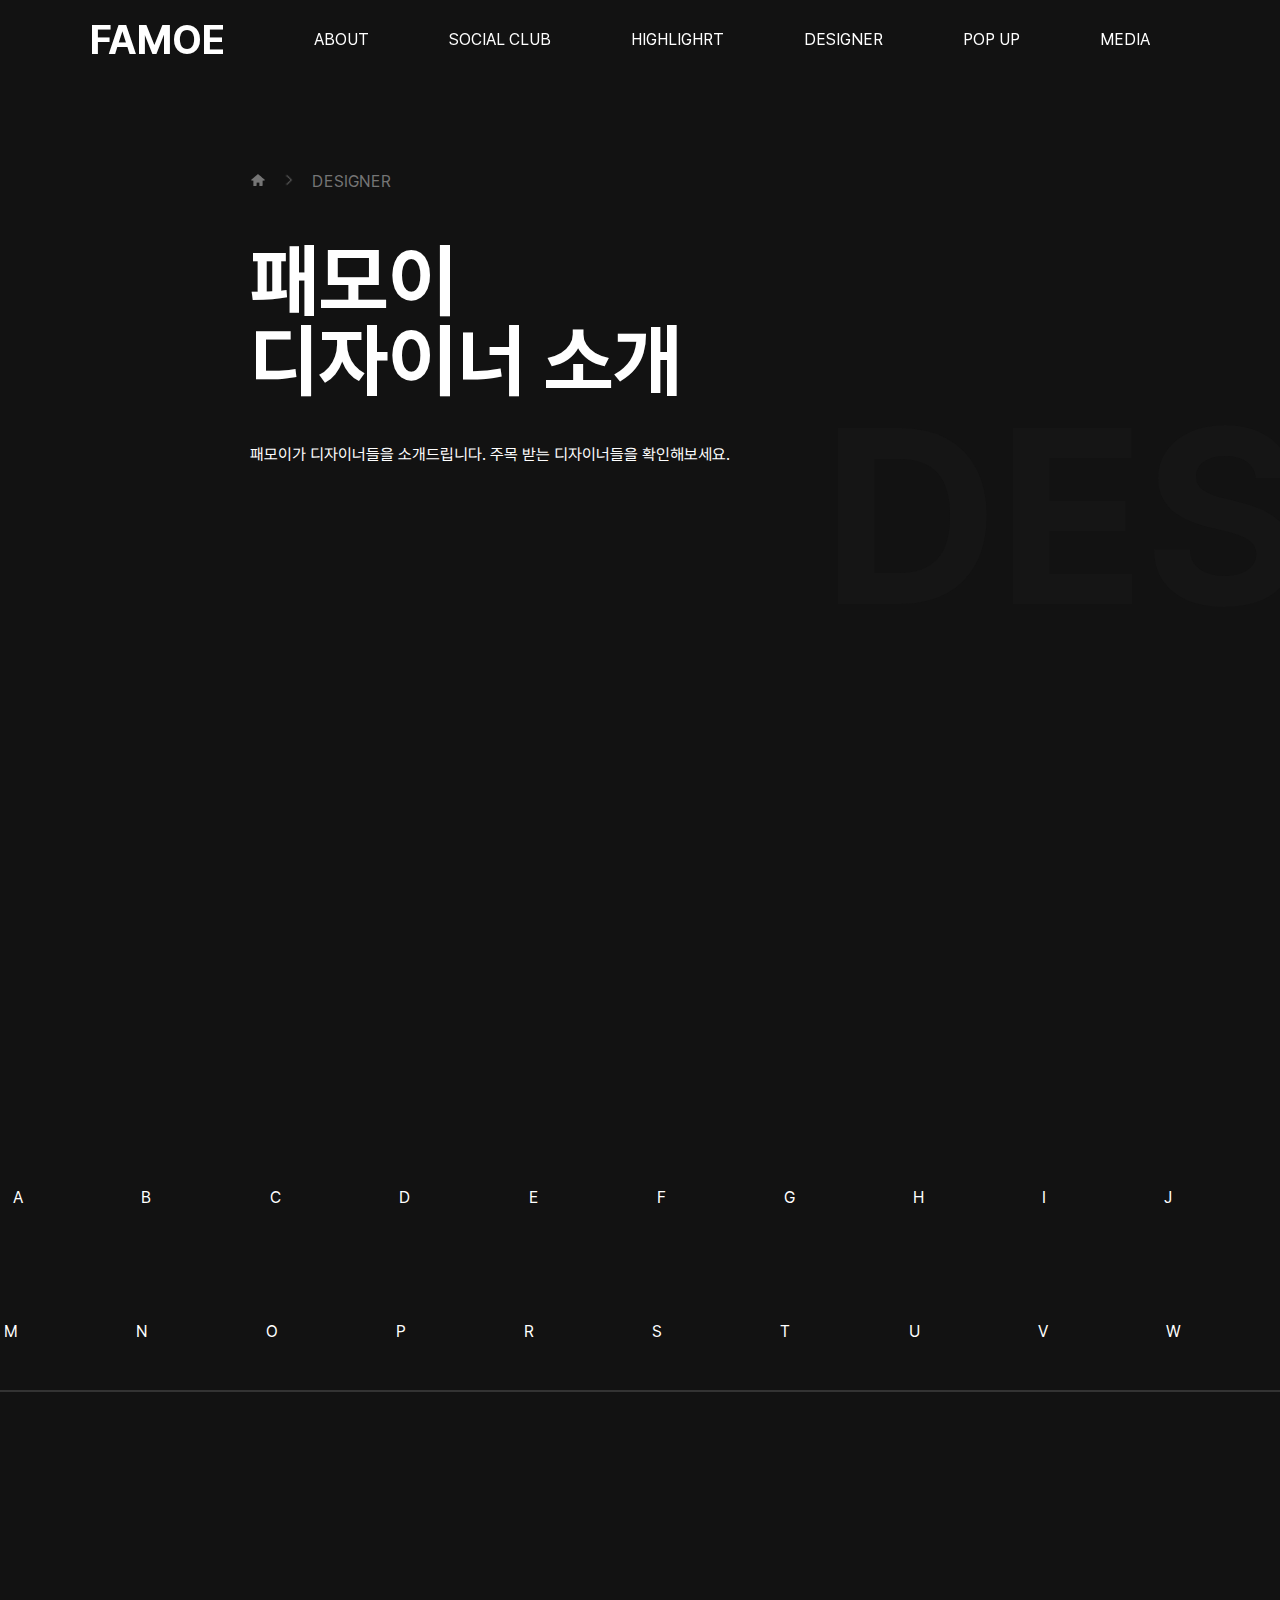
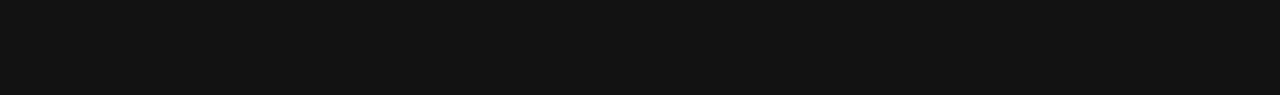
<file: designer.html>
<!DOCTYPE html>
<html lang="en">
  <head>
    <meta charset="UTF-8" />
    <meta http-equiv="X-UA-Compatible" content="IE=edge" />
    <meta name="viewport" content="width=device-width, initial-scale=1.0" />
    <title>Famoe | DESIGNER</title>
    <link rel="stylesheet" href="./css/reset.css" />
    <link rel="stylesheet" href="./css/common.css" />
    <link rel="stylesheet" href="./css/designer.css" />
  </head>
  <body>
    <header>
      <div class="h_f_inner">
        <h1 id="Logo"><a href="index.html">FAMOE</a></h1>
        <nav>
          <ul class="main_menu">
            <li><a href="about.html">ABOUT</a></li>
            <li><a href="">SOCIAL CLUB</a></li>
            <li><a href="">HIGHLIGHRT</a></li>
            <li><a href="disiner.html">DESIGNER</a></li>
            <li><a href="">POP UP</a></li>
            <li><a href="">MEDIA</a></li>
          </ul>
        </nav>
      </div>
    </header>
    <section class="banner">
      <div class="banner_txt_wrap">
        <ul class="brand_crumb">
          <li><a href="#"></a></li>
          <li><a href="#">DESIGNER</a></li>
        </ul>
        <h2>
          패모이<br />
          디자이너 소개
        </h2>
        <p>
          패모이가 디자이너들을 소개드립니다. 주목 받는 디자이너들을
          확인해보세요.
        </p>
      </div>
      <div class="banner_page_title">
        <p class="banner_title">DESIGNER</p>
      </div>
    </section>

    <section id="designer">
      <div class="abc">
        <ul>
          <li data-filter="a"><a href="">A</a></li>
          <li data-filter="b"><a href="">B</a></li>
          <li data-filter="c"><a href="">C</a></li>
          <li data-filter="d"><a href="">D</a></li>
          <li data-filter="e"><a href="">E</a></li>
          <li data-filter="f"><a href="">F</a></li>
          <li data-filter="g"><a href="">G</a></li>
          <li data-filter="h"><a href="">H</a></li>
          <li data-filter="i"><a href="">I</a></li>
          <li data-filter="j"><a href="">J</a></li>
          <li data-filter="k"><a href="">K</a></li>
          <li data-filter="l"><a href="">L</a></li>
          <li data-filter="m"><a href="">M</a></li>
          <li data-filter="n"><a href="">N</a></li>
          <li data-filter="o"><a href="">O</a></li>
          <li data-filter="p"><a href="">P</a></li>
          <li data-filter="r"><a href="">R</a></li>
          <li data-filter="s"><a href="">S</a></li>
          <li data-filter="t"><a href="">T</a></li>
          <li data-filter="u"><a href="">U</a></li>
          <li data-filter="v"><a href="">V</a></li>
          <li data-filter="w"><a href="">W</a></li>
          <li data-filter="y"><a href="">Y</a></li>
          <li data-filter="#"><a href="">#</a></li>
        </ul>
      </div>
      <ul class="designers">
        <!-- <li>
          <img src="./images/designer.png" alt="" />
          <div class="blacks">
            <p>A.BELL</p>
          </div>
        </li> -->
      </ul>
    </section>
    <script
      src="https://code.jquery.com/jquery-3.6.4.min.js"
      integrity="sha256-oP6HI9z1XaZNBrJURtCoUT5SUnxFr8s3BzRl+cbzUq8="
      crossorigin="anonymous"
    ></script>
    <script src="./js/designer.js"></script>
  </body>
</html>
</file>
<file: css/designer.css>
.banner {
  height: 640px;
  display: flex;
  justify-content: space-between;
}

.banner_txt_wrap {
  margin-left: 250px;
  display: flex;
  flex-direction: column;
  justify-content: center;
}
.banner_txt_wrap h2 {
  font-size: 80px;
  margin-bottom: 40px;
}
.banner_txt_wrap p {
  width: 573px;
  line-height: 27px;
}
.banner_page_title {
  display: flex;
  flex-direction: column;
  justify-content: flex-end;
}
.brand_crumb {
  top: 100px;
  right: 250px;
  display: flex;
  align-items: center;
  margin-bottom: 50px;
}
.brand_crumb li:first-child a {
  display: inline-block;
  width: 16px;
  height: 16px;
  background: url(../images/home_icon.png) no-repeat center/cover;
}
.brand_crumb li:first-child::after {
  content: "";
  display: inline-block;
  width: 16px;
  height: 16px;
  background: url(../images/bread_crumb_arrow.png) no-repeat center/cover;
  margin: 0 15px;
}
.brand_crumb li a {
  font-size: 16px;
  color: #757575;
}
.banner_title {
  font-size: 250px;
  font-weight: 600;
  color: #151515;
}

/* designer */
#designer {
  width: 1440px;
  margin: 0 auto;
  padding: 250px 0;
  /* display: flex; */
}
#designer .abc {
  /* width: 784px; */
  margin: 0 auto;
}
#designer .abc::after {
  content: "";
  display: inline-block;
  width: 100%;
  height: 2px;
  background-color: #333333;
  margin: 50px 0;
}
#designer .abc ul {
  display: flex;
  justify-content: center;
  align-items: center;
  gap: 118px;
  flex-wrap: wrap;
}
.designers {
  width: 1440px;
  display: flex;
  gap: 30px;
  flex-wrap: wrap;
  justify-content: center;
}
.designers li {
  position: relative;
}
.designers li p {
  position: absolute;
  bottom: 0%;
  left: 50%;
  transform: translate(-50%, -50%);
  opacity: 0;
  transition: 0.4s;
}

.designers li > div {
  width: 100%;
  height: 100%;
}
.designers li > .blacks::before {
  content: "";
  display: inline-block;
  background-color: #333333;
  opacity: 0.5;
  width: 100%;
  height: 0%;
  position: absolute;
  bottom: 0;
  transition: 0.4s;
}
.designers li:hover > .blacks::before {
  height: 10%;
}
.designers li:hover p {
  opacity: 1;
  bottom: 3%;
}
.abc li a.active {
  color: #e8cb32;
  font-weight: 600;
}
</file>
<file: css/common.css>
@import "reset.css";

/* font */

@font-face {
    font-family: "pretendard";
    font-weight: 600;
    font-display: swap;
    src: local("Pretendard Bold"),
      url("../fonts/Pretendard-Bold.woff") format("woff"),
      url("../fonts/Pretendard-Bold.woff2") format("woff2");
  }
  @font-face {
    font-family: "pretendard";
    font-weight: 500;
    font-display: swap;
    src: local("Pretendard Medium"),
      url("../fonts/Pretendard-Medium.woff") format("woff"),
      url("../fonts/Pretendard-Medium.woff2") format("woff2");
  }
  @font-face {
    font-family: "pretendard";
    font-weight: 400;
    font-display: swap;
    src: local("Pretendard Regular"),
      url("../fonts/Pretendard-Regular.woff") format("woff"),
      url("../fonts/Pretendard-Regular.woff2") format("woff2");
  }

body{
    background-color: #121212 ;
    color: #fff;
    font-family: pretendard, "sans-serif";
    font-weight: 400;
}
body::-webkit-scrollbar{
    display: none;
}
a{
    color: #fff;
}
strong{
    font-weight: 500;
}
h2{
    font-size: 32px;
    font-weight: 600;
}
.h_f_inner{
    display: flex;
    justify-content: space-between;
    align-items: center;
    padding: 0 90px;
    box-sizing: border-box;
}
.inner{
    padding: 0 250px;
    margin: 0 auto;
}
section{
    margin-bottom: 300px;
    max-width: 1920px;
}

/* top_btn */
.top_btn{
    display: block;
    width: 60px;
    height: 60px;
    position: fixed;
    background-color: #E8CB32;
    right: 100px;
    bottom: 100px;
    border-radius: 30px;
    z-index: 20;
    text-align: center;
    font-size: 18px;
    line-height: 60px;
    transition: opacity 0.3s;
    opacity: 0;
}
.top_btn.on{
    opacity: 1;
}
/* header */

header{
    width: 100%;
    z-index: 10;
    position: fixed;
    left: 0;
    top: 0;
}
header.active{
    
}
#Logo{
    font-size: 40px;
    font-weight: bold;
    padding: 16px 0;
}
.main_menu{
    display: flex;
}
.main_menu li{
    line-height: 80px;
}
.main_menu li a{
    position: relative;
}
.main_menu li a{
    padding: 32px 40px;
}
.main_menu li a::after{
    content: "";
    width: 0%;
    height: 2px;
    display: block;
    background-color: #fff;
    position: absolute;
    bottom: 0;
    
    transition: all 0.3s ease-in-out;
    opacity: 0;
}
.main_menu li a:hover:after{
    width: 100%;
    transition: all 0.3s ease-in-out;
    opacity: 1;
}

/* work_footer */
.work_footer{
    width: 100%;
}

.video{
    overflow: hidden;
    height: 680px;
    position: relative;
}
.play_btn{
    width: 287px;
    height: 287px;
    position: absolute;
    left: 50%;
    top: 50%;
    transform: translate3d(-50%, -50%,0);
}
.play_btn::before{
    content: "";
    display: block;
    position: absolute;
    width: 48px;
    height: 57px;
    left: 50%;
    top: 50%;
    transform: translate(-50%, -50%);
    background: url(../images/work-story-play.png)no-repeat center center/cover;
}
.play_btn span{
    display: block;
    width: 287px;
    height: 287px;
    background: url(../images/work-stroy-txt.png);
    animation: playTxt 5s linear infinite;
}
@keyframes playTxt {
    100%{
        transform: rotate(360deg);
    }
}
.video video{
    width: 100%;
    height: 680px;
    object-fit: cover;
}
.work_with_us{
    display: flex;
    justify-content: center;
    align-items: center;
    margin: 343px 0;
}
.work_with_us span{
    font-size: 160px;
    font-weight: 600;
    position: relative;
    cursor:default;
}
.work_with_us span::after{
    content: "";
    display: block;
    position: absolute;
    left: 0;
    bottom: -15px;
    width: 0%;
    height: 6px;
    background-color: #fff;
    transition: width 0.3s;
}
.work_with_us span:hover::after{
    width: 100%;
    transition: width 0.3s;
}
footer .h_f_inner{
    margin-bottom: 34px;
}
address{
    display: flex;
    align-items: center;
}
.tel_fax{
    margin: 0 20px;
}
.privacy_company{
    display: flex;
    border: 1px solid #fff;
    border-radius: 15px;
    padding: 5px 15px;
    font-size: 14px;
}
.privacy_company a{
    display: flex;
    align-items: center;
}
.privacy_company a:first-child::after{
    content: "|";
    margin: 0 5px;
}
.privacy_company a:nth-child(2)::after{
    content: "";
    display: inline-block;
    width: 20px;
    height: 20px;
    background: url(../images/Capa_1.png)no-repeat center center/cover;
}
.copy{
    font-weight: 600;
}
</file>
